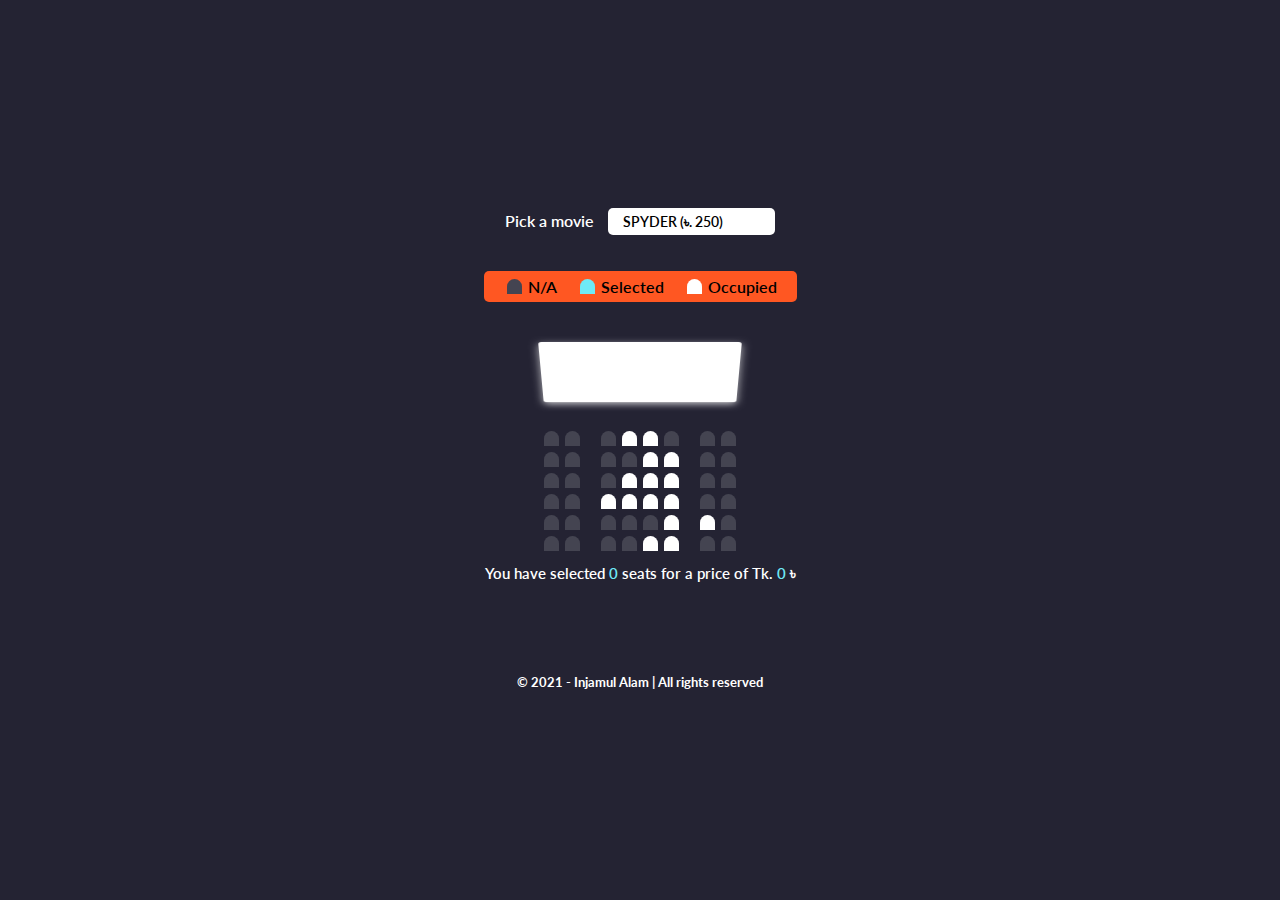
<file: index.html>
<!DOCTYPE html>
<html lang="en">
<head>
    <!-- Required Meta Tags -->
    <meta charset="UTF-8">
    <meta http-equiv="X-UA-Compatible" content="IE=edge">
    <meta name="viewport" content="width=device-width, initial-scale=1.0">
    
    <!-- Custom CSS -->
    <link rel="stylesheet" href="style.css">

    <title>Movie Seat Booking</title>
</head>
<body>
     <div class="movieContainer">
         <label>Pick a movie</label>
         <select id="movie">
             <option value="250">SPYDER (৳. 250)</option>
             <option value="350">Ratsasan (৳. 350)</option>
             <option value="550">PUSHPA (৳. 550)</option>
             <option value="650">KGF-Chapter 2 (৳. 650)</option>
         </select>
     </div>

     <ul class="showCase">
         <li>
             <div class="seat"></div>
            <small>N/A</small>
         </li>
         <li>
             <div class="seat selected"></div>
                 <small>Selected</small>
         </li>
         <li>
             <div class="seat occupied"></div>
            <small>Occupied</small>
         </li>
     </ul>

     <div class="container">
         <div class="screen"></div>
         <div class="row">
             <div class="seat"></div>
             <div class="seat"></div>
             <div class="seat"></div>
             <div class="seat occupied"></div>
             <div class="seat occupied"></div>
             <div class="seat"></div>
             <div class="seat"></div>
             <div class="seat"></div>
         </div>
         <div class="row">
             <div class="seat"></div>
             <div class="seat"></div>
             <div class="seat"></div>
             <div class="seat"></div>
             <div class="seat occupied"></div>
             <div class="seat occupied"></div>
             <div class="seat"></div>
             <div class="seat"></div>
         </div>
         <div class="row">
             <div class="seat"></div>
             <div class="seat"></div>
             <div class="seat"></div>
             <div class="seat occupied"></div>
             <div class="seat occupied"></div>
             <div class="seat occupied"></div>
             <div class="seat"></div>
             <div class="seat"></div>
         </div>
         <div class="row">
             <div class="seat"></div>
             <div class="seat"></div>
             <div class="seat occupied"></div>
             <div class="seat occupied"></div>
             <div class="seat occupied"></div>
             <div class="seat occupied"></div>
             <div class="seat"></div>
             <div class="seat"></div>
         </div>
         <div class="row">
             <div class="seat"></div>
             <div class="seat"></div>
             <div class="seat"></div>
             <div class="seat"></div>
             <div class="seat"></div>
             <div class="seat occupied"></div>
             <div class="seat occupied"></div>
             <div class="seat"></div>
         </div>
         <div class="row">
             <div class="seat"></div>
             <div class="seat"></div>
             <div class="seat"></div>
             <div class="seat"></div>
             <div class="seat occupied"></div>
             <div class="seat occupied"></div>
             <div class="seat"></div>
             <div class="seat"></div>
         </div>
     </div>
     <p class="text">You have selected <span id="count">0</span> seats for a price of Tk. <span id="total">0</span> ৳</p>
    
    <footer>
        <h5>&copy; 2021 - Injamul Alam | All rights reserved</h5>
    </footer>
    
     <!-- JavaScript Here -->
    <script src="myScript.js"></script>
</body>
</html>
</file>
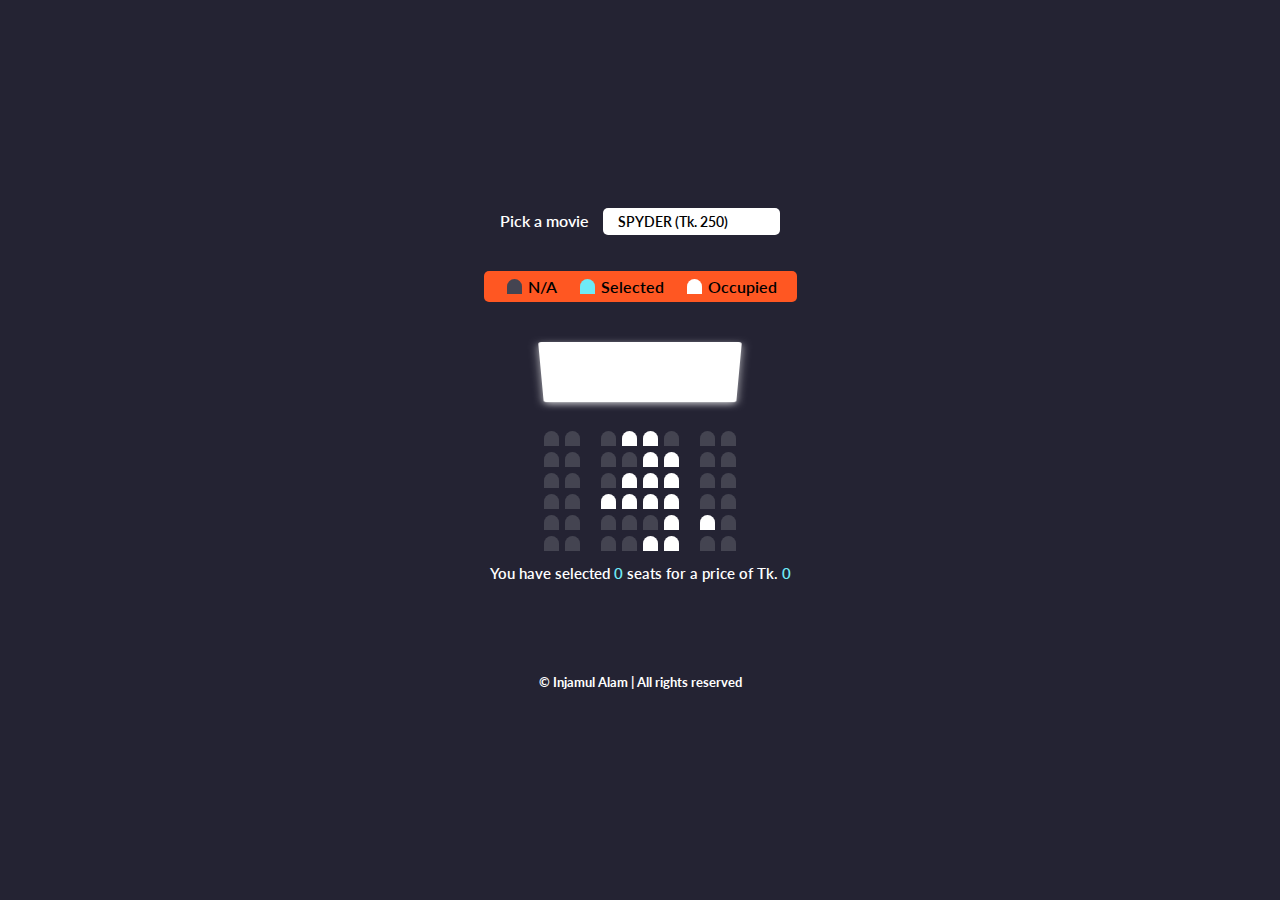
<file: movie.html>
<!DOCTYPE html>
<html lang="en">
<head>
    <!-- Required Meta Tags -->
    <meta charset="UTF-8">
    <meta http-equiv="X-UA-Compatible" content="IE=edge">
    <meta name="viewport" content="width=device-width, initial-scale=1.0">
    
    <!-- Custom CSS -->
    <link rel="stylesheet" href="style.css">

    <title>Movie Seat Booking</title>
</head>
<body>
     <div class="movieContainer">
         <label>Pick a movie</label>
         <select id="movie">
             <option value="250">SPYDER (Tk. 250)</option>
             <option value="350">Ratsasan (Tk. 350)</option>
             <option value="550">PUSHPA (Tk. 550)</option>
             <option value="650">KGF-Chapter 2 (Tk. 650)</option>
         </select>
     </div>

     <ul class="showCase">
         <li>
             <div class="seat"></div>
            <small>N/A</small>
         </li>
         <li>
             <div class="seat selected"></div>
                 <small>Selected</small>
         </li>
         <li>
             <div class="seat occupied"></div>
            <small>Occupied</small>
         </li>
     </ul>

     <div class="container">
         <div class="screen"></div>
         <div class="row">
             <div class="seat"></div>
             <div class="seat"></div>
             <div class="seat"></div>
             <div class="seat occupied"></div>
             <div class="seat occupied"></div>
             <div class="seat"></div>
             <div class="seat"></div>
             <div class="seat"></div>
         </div>
         <div class="row">
             <div class="seat"></div>
             <div class="seat"></div>
             <div class="seat"></div>
             <div class="seat"></div>
             <div class="seat occupied"></div>
             <div class="seat occupied"></div>
             <div class="seat"></div>
             <div class="seat"></div>
         </div>
         <div class="row">
             <div class="seat"></div>
             <div class="seat"></div>
             <div class="seat"></div>
             <div class="seat occupied"></div>
             <div class="seat occupied"></div>
             <div class="seat occupied"></div>
             <div class="seat"></div>
             <div class="seat"></div>
         </div>
         <div class="row">
             <div class="seat"></div>
             <div class="seat"></div>
             <div class="seat occupied"></div>
             <div class="seat occupied"></div>
             <div class="seat occupied"></div>
             <div class="seat occupied"></div>
             <div class="seat"></div>
             <div class="seat"></div>
         </div>
         <div class="row">
             <div class="seat"></div>
             <div class="seat"></div>
             <div class="seat"></div>
             <div class="seat"></div>
             <div class="seat"></div>
             <div class="seat occupied"></div>
             <div class="seat occupied"></div>
             <div class="seat"></div>
         </div>
         <div class="row">
             <div class="seat"></div>
             <div class="seat"></div>
             <div class="seat"></div>
             <div class="seat"></div>
             <div class="seat occupied"></div>
             <div class="seat occupied"></div>
             <div class="seat"></div>
             <div class="seat"></div>
         </div>
     </div>
     <p class="text">You have selected <span id="count">0</span> seats for a price of Tk. <span id="total">0</span></p>
    
    <footer>
        <h5>&copy; Injamul Alam | All rights reserved</h5>
    </footer>
    
     <!-- JavaScript Here -->
    <script src="myScript.js"></script>
</body>
</html>
</file>
<file: style.css>
/* Google Font */
@import url('https://fonts.googleapis.com/css2?family=Lato&display=swap');

* {
    box-sizing: border-box;
}

body {
    background-color: #242333;
    color: #ffffff;
    display: flex;
    flex-direction: column;
    align-items: center;
    justify-content: center;
    height: 100vh;
    
    margin: 0;
}

.movieContainer {
    margin: 20px 0;

}

label {
    font-family: 'Lato', sans-serif;
    font-size: 16px;
    font-weight: 600;
}

.movieContainer select {
    background-color: #ffffff;
    border: none;
    border-radius: 5px;
    margin-left: 10px;
    font-size: 14px;
    font-weight: 600;
    font-family: 'Lato', sans-serif;
    padding: 5px 15px;
    -moz-appearance: none;
    -webkit-appearance: none;
    appearance: none;
}

option {
    font-weight: 600;
}

.container {
    perspective: 1000px;
    margin-bottom: 5px
}

.seat {
    background-color: #444451;
    height: 15px;
    width: 15px;
    margin: 3px;
    border-top-left-radius: 10px;
    border-top-right-radius: 10px;
}

.row {
    display: flex;
}

.screen {
    background-color: #ffffff;
    height: 80px;
    width: 100%;
    margin: 15px 0;
    border-radius: 3px;
    transform: rotateX(-45deg);
    box-shadow: 0 3px 10px rgba(255, 255, 255, 0.7);
}

.seat.selected {
    background-color: #6feaf6;
    
}

.seat.occupied {
    background-color: #ffffff;
}

.seat:nth-of-type(3) {
    margin-left: 18px;
}

.seat:nth-last-of-type(3) {
    margin-right: 18px;
}

.seat:not(.occupied):hover{
    cursor: pointer;
    transform: scale(1.3);
}

.showCase .seat:not(.occupied):hover{
    cursor: default;
    transform: scale(1);
}

.showCase {
    background-color: #ff5722;
    padding: 5px 10px;
    border-radius: 5px;
    color: black;
    list-style-type: none;
    display: flex;
    justify-content: space-between;
}

.showCase li {
    display: flex;
    justify-content: center;
    align-items: center;
    margin: 0 10px;
}

.showCase li small {
    margin-left: 3px;
}

small {
    font-family: 'Lato', sans-serif;
    font-size: 16px;
    font-weight: 600;
}

.text {
    margin: 5px 0;
    font-size: 15px;
    font-weight: 600;
    font-family: 'Lato', sans-serif;
}

p.text span {
    color: #6feaf6;
}

footer {
    font-family: 'Lato', sans-serif;
    margin-top: 5%;
}
</file>
